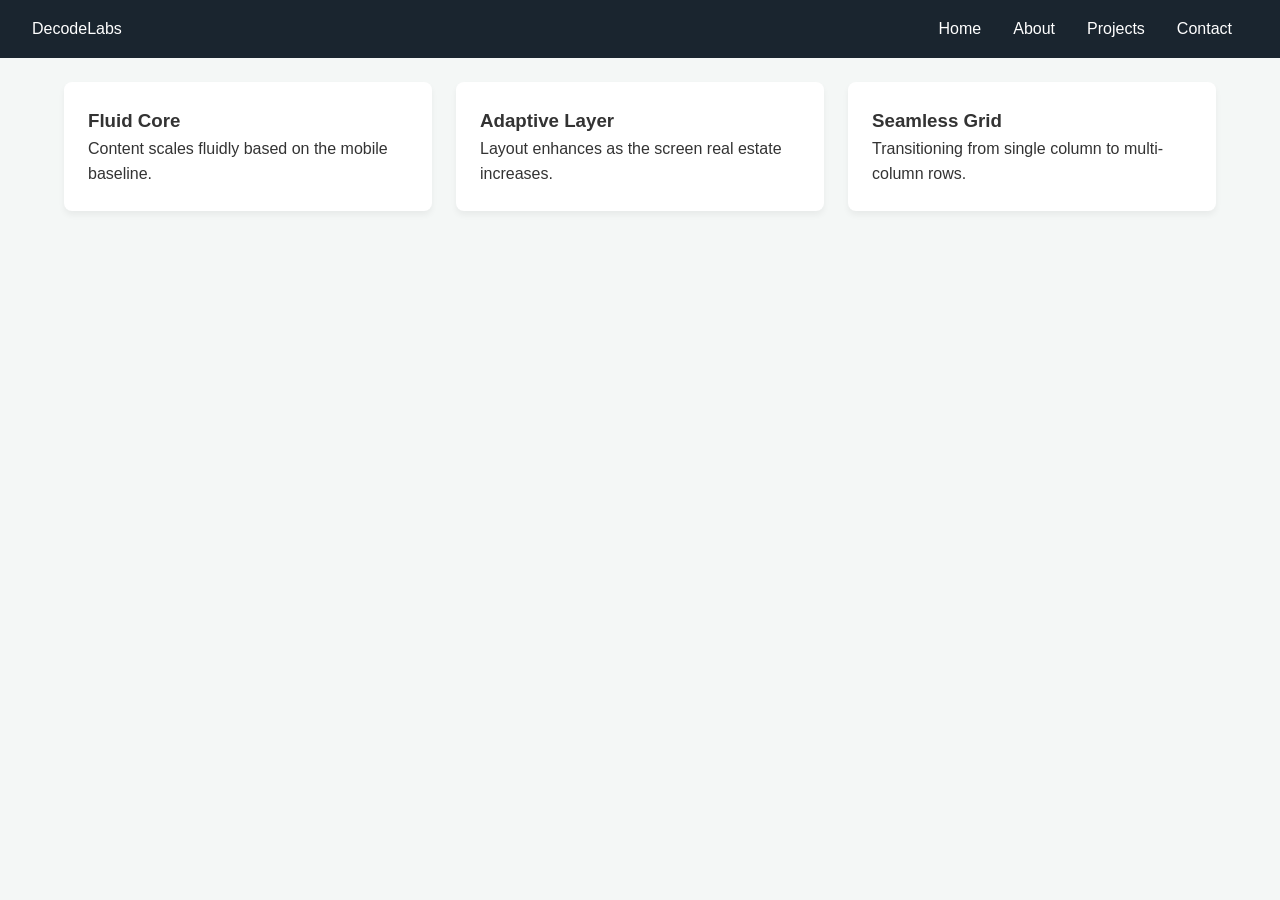
<file: frontendproject2/index.html>
<!DOCTYPE html>
<html lang="en">
<head>
  <meta charset="UTF-8">
  <meta name="viewport" content="width=device-width, initial-scale=1.0">
  <title>DecodeLabs - Responsive Layout</title>
  <link rel="stylesheet" href="style.css">
</head>
<body>

  <nav class="navbar">
    <div class="logo">DecodeLabs</div>
    <ul class="nav-links">
      <li><a href="#">Home</a></li>
      <li><a href="#">About</a></li>
      <li><a href="#">Projects</a></li>
      <li><a href="#">Contact</a></li>
    </ul>
  </nav>

  <main class="container">
    <section class="card">
      <h3>Fluid Core</h3>
      <p>Content scales fluidly based on the mobile baseline.</p>
    </section>
    <section class="card">
      <h3>Adaptive Layer</h3>
      <p>Layout enhances as the screen real estate increases.</p>
    </section>
    <section class="card">
      <h3>Seamless Grid</h3>
      <p>Transitioning from single column to multi-column rows.</p>
    </section>
  </main>

</body>
</html>
</file>
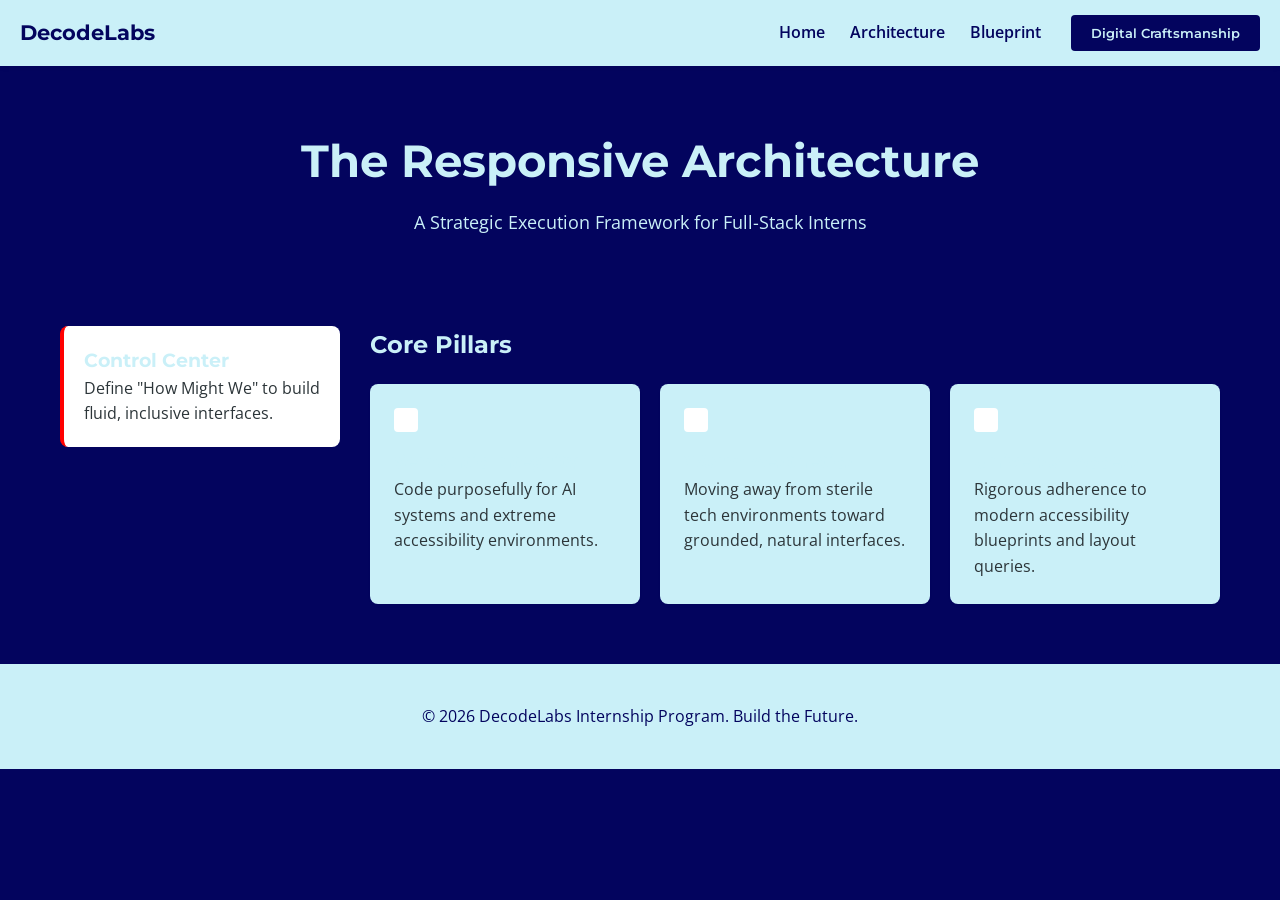
<file: home.html>
<!DOCTYPE html>
<html lang="en">
<head>
    <meta charset="UTF-8">
    <meta name="viewport" content="width=device-width, initial-scale=1.0">
    <title>DecodeLabs - Responsive Architecture</title>
    <link rel="preconnect" href="https://fonts.googleapis.com">
    <link rel="preconnect" href="https://fonts.gstatic.com" crossorigin>
    <link href="https://fonts.googleapis.com/css2?family=Montserrat:wght@600;700&family=Open+Sans:wght@400;600&display=swap" rel="stylesheet">
    <link rel="stylesheet" href="home.css">
</head>
<body>

    <header class="app-header">
        <div class="logo">DecodeLabs</div>
        <button class="menu-toggle" aria-label="Toggle navigation menu" aria-expanded="false">
            <span class="bar"></span>
            <span class="bar"></span>
            <span class="bar"></span>
        </button>
        <nav class="nav-container">
            <ul class="nav-links">
                <li><a href="#" class="nav-link">Home</a></li>
                <li><a href="#" class="nav-link">Architecture</a></li>
                <li><a href="#" class="nav-link">Blueprint</a></li>
            </ul>
            <button class="btn-primary">Digital Craftsmanship</button>
        </nav>
    </header>

    <section class="hero-section">
        <h1>The Responsive Architecture</h1>
        <p>A Strategic Execution Framework for Full-Stack Interns</p>
    </section>

    <div class="layout-container">
        <aside class="side-panel">
            <h3>Control Center</h3>
            <p>Define "How Might We" to build fluid, inclusive interfaces.</p>
        </aside>

        <main class="main-content">
            <h2>Core Pillars</h2>
            <div class="content-grid">
                <article class="card">
                    <div class="icon-placeholder"></div>
                    <h3>Semantic Integrity</h3>
                    <p>Code purposefully for AI systems and extreme accessibility environments.</p>
                </article>
                <article class="card">
                    <div class="icon-placeholder"></div>
                    <h3>Warm Aesthetics</h3>
                    <p>Moving away from sterile tech environments toward grounded, natural interfaces.</p>
                </article>
                <article class="card">
                    <div class="icon-placeholder"></div>
                    <h3>Universal Access</h3>
                    <p>Rigorous adherence to modern accessibility blueprints and layout queries.</p>
                </article>
            </div>
        </main>
    </div>

    <footer class="app-footer">
        <p>&copy; 2026 DecodeLabs Internship Program. Build the Future.</p>
    </footer>

    <script src="app.js"></script>
</body>
</html>
</file>
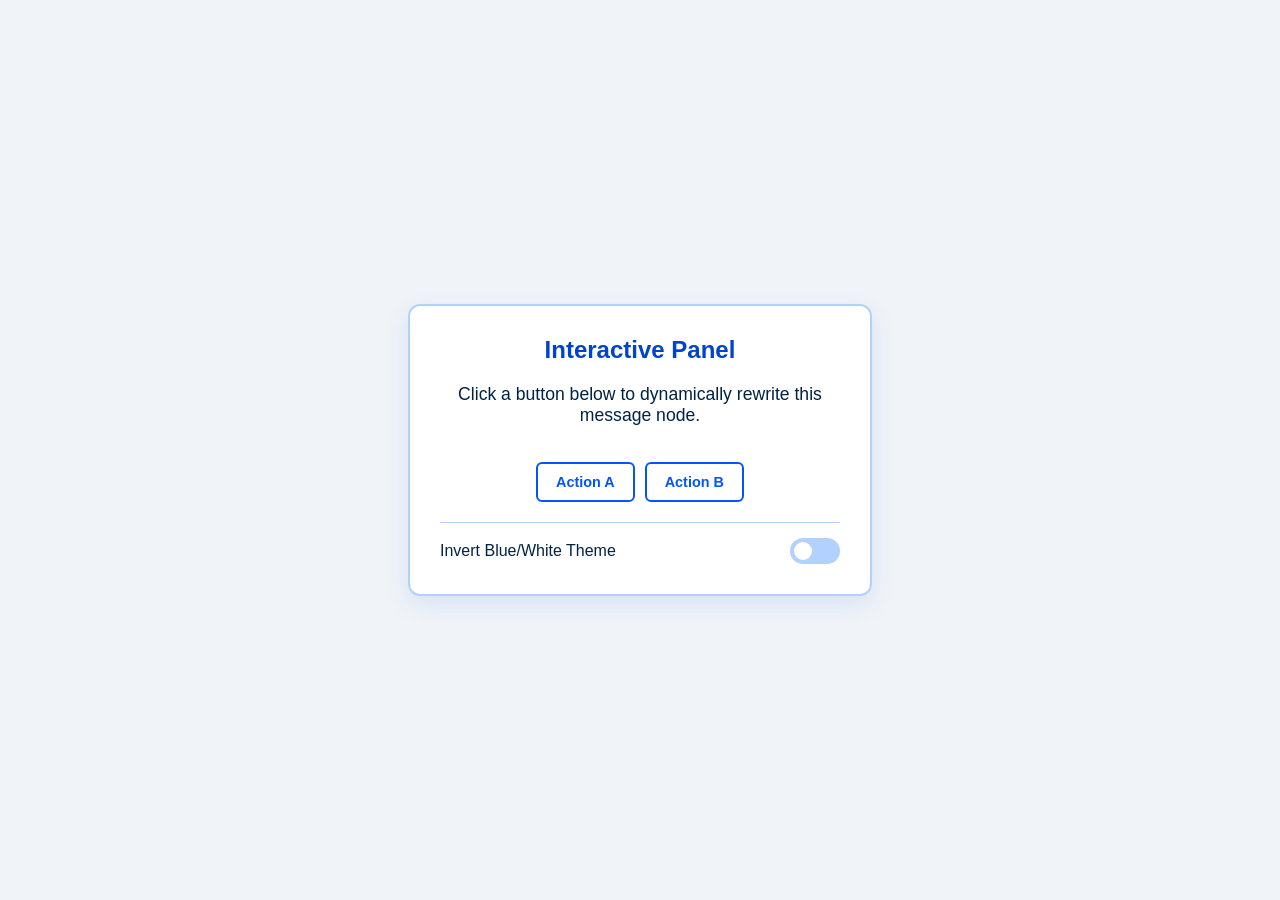
<file: Project3/frontend.html>
<!DOCTYPE html>
<html lang="en">
<head>
    <meta charset="UTF-8">
    <meta name="viewport" content="width=device-width, initial-scale=1.0">
    <title>Interactive Web Elements - Project 3</title>
    <style>
        /* Base Styling - Strict Blue & White Palette */
        :root {
            --bg-primary: #ffffff;
            --bg-secondary: #f0f4f8;
            --text-primary: #002244;
            --text-secondary: #0055ff;
            --accent-blue: #0044cc;
            --border-blue: #b3d1ff;
        }

        body {
            font-family: 'Segoe UI', Tahoma, Geneva, Verdana, sans-serif;
            background-color: var(--bg-secondary);
            color: var(--text-primary);
            display: flex;
            justify-content: center;
            align-items: center;
            height: 100vh;
            margin: 0;
        }

        .card {
            background-color: var(--bg-primary);
            border: 2px solid var(--border-blue);
            border-radius: 12px;
            padding: 30px;
            width: 400px;
            box-shadow: 0 8px 24px rgba(0, 68, 204, 0.1);
            text-align: center;
            transition: all 0.3s ease;
        }

        /* Interactive High-Contrast State Toggle */
        .card.alt-theme {
            background-color: var(--accent-blue);
            color: var(--bg-primary);
            border-color: var(--bg-primary);
        }

        .card.alt-theme h2, .card.alt-theme p {
            color: var(--bg-primary);
        }

        h2 {
            color: var(--accent-blue);
            margin-top: 0;
        }

        p {
            color: var(--text-primary);
            font-size: 1.1rem;
            min-height: 60px;
        }

        .btn-container {
            display: flex;
            gap: 10px;
            justify-content: center;
            margin-bottom: 20px;
        }

        button {
            background-color: var(--bg-primary);
            color: var(--text-secondary);
            border: 2px solid var(--text-secondary);
            padding: 10px 18px;
            font-size: 0.9rem;
            font-weight: bold;
            border-radius: 6px;
            cursor: pointer;
            transition: all 0.2s ease;
        }

        button:hover {
            background-color: var(--text-secondary);
            color: var(--bg-primary);
        }

        .card.alt-theme button {
            background-color: var(--bg-primary);
            color: var(--accent-blue);
            border-color: var(--bg-primary);
        }

        .card.alt-theme button:hover {
            background-color: var(--bg-secondary);
            color: var(--text-primary);
        }

        /* Toggle Switch Styling */
        .toggle-container {
            border-top: 1px solid var(--border-blue);
            padding-top: 15px;
            display: flex;
            justify-content: space-between;
            align-items: center;
        }

        .switch {
            position: relative;
            display: inline-block;
            width: 50px;
            height: 26px;
        }

        .switch input {
            opacity: 0;
            width: 0;
            height: 0;
        }

        .slider {
            position: absolute;
            cursor: pointer;
            top: 0;
            left: 0;
            right: 0;
            bottom: 0;
            background-color: var(--border-blue);
            transition: .4s;
            border-radius: 34px;
        }

        .slider:before {
            position: absolute;
            content: "";
            height: 18px;
            width: 18px;
            left: 4px;
            bottom: 4px;
            background-color: var(--bg-primary);
            transition: .4s;
            border-radius: 50%;
        }

        input:checked + .slider {
            background-color: var(--text-secondary);
        }

        .card.alt-theme input:checked + .slider {
            background-color: var(--bg-primary);
        }

        .card.alt-theme .slider:before {
            background-color: var(--accent-blue);
        }

        input:checked + .slider:before {
            transform: translateX(24px);
        }
    </style>
</head>
<body>

    <div class="card" id="interactiveCard">
        <h2 id="cardHeader">Interactive Panel</h2>
        <p id="dynamicText">Click a button below to dynamically rewrite this message node.</p>
        
        <div class="btn-container">
            <button class="js-btn" data-message="✨ Pure logic has updated this string in real-time!">Action A</button>
            <button class="js-btn" data-message="⚡ The DOM manipulation process was successful.">Action B</button>
        </div>

        <div class="toggle-container">
            <span>Invert Blue/White Theme</span>
            <label class="switch">
                <input type="checkbox" id="themeToggle">
                <span class="slider"></span>
            </label>
        </div>
    </div>

    <script>
        // Target specific nodes in the DOM tree [cite: 268]
        const card = document.getElementById('interactiveCard');
        const dynamicText = document.getElementById('dynamicText');
        const buttons = document.querySelectorAll('.js-btn');
        const themeToggle = document.getElementById('themeToggle');

        // 1. Process Event Listeners for Content Updates [cite: 269, 270]
        buttons.forEach(button => {
            button.addEventListener('click', (event) => {
                const newText = event.target.getAttribute('data-message');
                // Output Mutation: Update the environment dynamically [cite: 240]
                dynamicText.textContent = newText;
            });
        });

        // 2. Process Event Listener for the UI Toggle Switch [cite: 167, 269]
        themeToggle.addEventListener('change', () => {
            // Output Mutation: Toggle class list to swap colors elegantly
            card.classList.toggle('alt-theme');
        });
    </script>

</body>
</html>
</file>
<file: frontendproject2/style.css>
/* ==========================================
   1. BASE STYLES & MOBILE CORE (0px - 480px)
   ========================================== */
* {
  box-sizing: border-box;
  margin: 0;
  padding: 0;
}

body {
  font-family: 'Segoe UI', Tahoma, Geneva, Verdana, sans-serif;
  line-height: 1.6;
  background-color: #f4f7f6;
  color: #333;
}

/* Mobile Navigation: Stacked Layout */
.navbar {
  display: flex;
  flex-direction: column; /* Stacks navigation items vertically on mobile */
  align-items: center;
  padding: 1rem;
  background-color: #1a252f;
  color: #fff;
}

.nav-links {
  display: flex;
  flex-direction: column; 
  align-items: center;
  list-style: none;
  width: 100%;
  margin-top: 1rem;
}

.nav-links li {
  margin: 0.5rem 0;
}

.nav-links a {
  color: #fff;
  text-decoration: none;
}

/* Mobile Grid Content: Single Column Specialist */
.container {
  display: flex;
  flex-direction: column; /* Vertically stacked on mobile */
  gap: 1.5rem;
  padding: 1.5rem;
}

.card {
  background: #fff;
  padding: 1.5rem;
  border-radius: 8px;
  box-shadow: 0 4px 6px rgba(0,0,0,0.05);
}

/* ==========================================
   2. TABLET ENHANCEMENTS (>= 768px)
   ========================================== */
@media (min-width: 768px) {
  /* Transform Nav to horizontal row */
  .navbar {
    flex-direction: row;
    justify-content: space-between;
    padding: 1rem 2rem;
  }

  .nav-links {
    flex-direction: row; /* Flexbox horizontal shift */
    width: auto;
    margin-top: 0;
  }

  .nav-links li {
    margin: 0 1rem;
  }

  /* Two-column structural adjustment for cards */
  .container {
    flex-direction: row;
    flex-wrap: wrap;
  }

  .card {
    flex: 1 1 calc(50% - 1.5rem); /* Splits layout into two columns */
  }
}

/* ==========================================
   3. DESKTOP ADVANCED EXPANSION (>= 1024px)
   ========================================== */
@media (min-width: 1024px) {
  .container {
    max-width: 1200px;
    margin: 0 auto; /* Centers the canvas layout on large monitors */
  }

  .card {
    flex: 1; /* Automatically spreads cards into equal three columns */
  }
}
</file>
<file: home.css>
/* ==========================================================================
   1. Design Tokens & Root Settings (2025 Aesthetics Blueprint)
   ========================================================================== */
:root {
    /* Color Palette */
    --color-mocha-mousse: red; /* Stability */
    --color-ethereal-blue: #CAF0F8 ; /* Trust */
    --color-moonlit-grey: #03045e;  /* Refinement */
    --color-dark-slate: #2C3539;    /* Grounded Base Text */
    --color-white: #FFFFFF;

    /* Typography Constraints */
    --font-headings: 'Montserrat', sans-serif;
    --font-body: 'Open Sans', sans-serif;
}

/* Reset / Base Engine */
* {
    box-sizing: border-box;
    margin: 0;
    padding: 0;
}

body {
    font-family: var(--font-body);
    font-size: 16px;
    line-height: 1.6;
    background-color: var(--color-moonlit-grey);
    color: var(--color-dark-slate);
}

h1, h2, h3 {
    font-family: var(--font-headings);
    font-weight: 700;
    color: var(--color-ethereal-blue);
}

/* Fluid Responsive Typography using clamp() */
h1 {
    font-size: clamp(1.8rem, 4vw, 2.8rem);
}

/* Buttons */
.btn-primary {
    background-color: var(--color-moonlit-grey);
    color: var(--color-ethereal-blue);
    border: none;
    padding: 10px 20px;
    border-radius: 4px;
    font-family: var(--font-headings);
    font-weight: 600;
    cursor: pointer;
    transition: background 0.3s ease;
}

.btn-primary:hover {
    filter: brightness(0.9);
}

/* ==========================================================================
   2. Layout Components (Mobile-First Architecture)
   ========================================================================== */

/* Header / Micro Navigation Component (Flexbox) */
.app-header {
    background-color: var(--color-ethereal-blue);
    display: flex;
    justify-content: space-between;
    align-items: center;
    padding: 15px 20px;
    position: sticky;
    top: 0;
    z-index: 1000;
    box-shadow: 0 2px 5px rgba(0,0,0,0.05);
}

.logo {
    font-family: var(--font-headings);
    font-weight: 700;
    font-size: 1.3rem;
    color: var(--color-moonlit-grey);
}

/* Responsive Navigation Panel (Mobile State) */
.nav-container {
    display: none; /* Controlled via JS state */
    flex-direction: column;
    position: absolute;
    top: 100%;
    left: 0;
    width: 100%;
    background-color: var(--color-ethereal-blue);
    padding: 20px;
    box-shadow: 0 4px 6px rgba(0,0,0,0.1);
}

.nav-container.active {
    display: flex;
}

.nav-links {
    list-style: none;
    display: flex;
    flex-direction: column;
    gap: 15px;
    margin-bottom: 20px;
}

.nav-link {
    text-decoration: none;
    color: var(--color-moonlit-grey);
    font-weight: 600;
}

/* Mobile Hamburger Trigger */
.menu-toggle {
    background: none;
    border: none;
    cursor: pointer;
    display: flex;
    flex-direction: column;
    gap: 5px;
}

.menu-toggle .bar {
    width: 25px;
    height: 3px;
    background-color: var(--color-dark-slate);
    transition: 0.3s ease;
}

/* Hero Elements */
.hero-section {
    background-color: var(--color-moonlit-grey);
    padding: 60px 20px;
    text-align: center;
}

.hero-section p {
    margin-top: 10px;
    font-size: 1.1rem;
    color: var(--color-ethereal-blue);
}

/* Base Layout Structural Frame (Single Column default) */
.layout-container {
    max-width: 1200px;
    margin: 30px auto;
    padding: 0 20px;
    display: flex;
    flex-direction: column;
    gap: 30px;
}

.side-panel {
    background-color: var(--color-white);
    padding: 20px;
    border-radius: 8px;
    border-left: 4px solid var(--color-mocha-mousse);
}

/* Inner Component Content Grid System */
.content-grid {
    display: grid;
    grid-template-columns: 1fr;
    gap: 20px;
    margin-top: 20px;
}

.card {
    background-color: var(--color-ethereal-blue);
    padding: 24px;
    border-radius: 8px;
    box-shadow: 0 2px 4px rgba(0,0,0,0.02);
}

.icon-placeholder {
    width: 24px;
    height: 24px;
    background-color: var(--color-white);
    border-radius: 4px;
    margin-bottom: 15px;
}

/* Footer Element */
.app-footer {
    text-align: center;
    padding: 40px 20px;
    background-color: var(--color-ethereal-blue);
    color: var(--color-moonlit-grey);
    margin-top: 60px;
}

/* ==========================================================================
   3. Macro Media Layout Upgrades (Responsive Scales)
   ========================================================================== */

/* Tablet Optimization Layout Profile */
@media (min-width: 768px) {
    .content-grid {
        grid-template-columns: repeat(2, 1fr);
    }
}

/* Desktop Scale Structure Realignment (Macro 2D Structure Setup) */
@media (min-width: 1024px) {
    .menu-toggle {
        display: none; /* Suppress hamburger menu */
    }

    .nav-container {
        display: flex;
        flex-direction: row;
        position: static;
        width: auto;
        padding: 0;
        box-shadow: none;
        align-items: center;
        gap: 30px;
    }

    .nav-links {
        flex-direction: row;
        margin-bottom: 0;
        gap: 25px;
    }

    /* Convert structural layout into strict 2D format layout using layout metrics */
    .layout-container {
        display: grid;
        grid-template-columns: 280px 1fr;
        align-items: start;
    }

    .content-grid {
        grid-template-columns: repeat(3, 1fr);
    }
}
</file>
